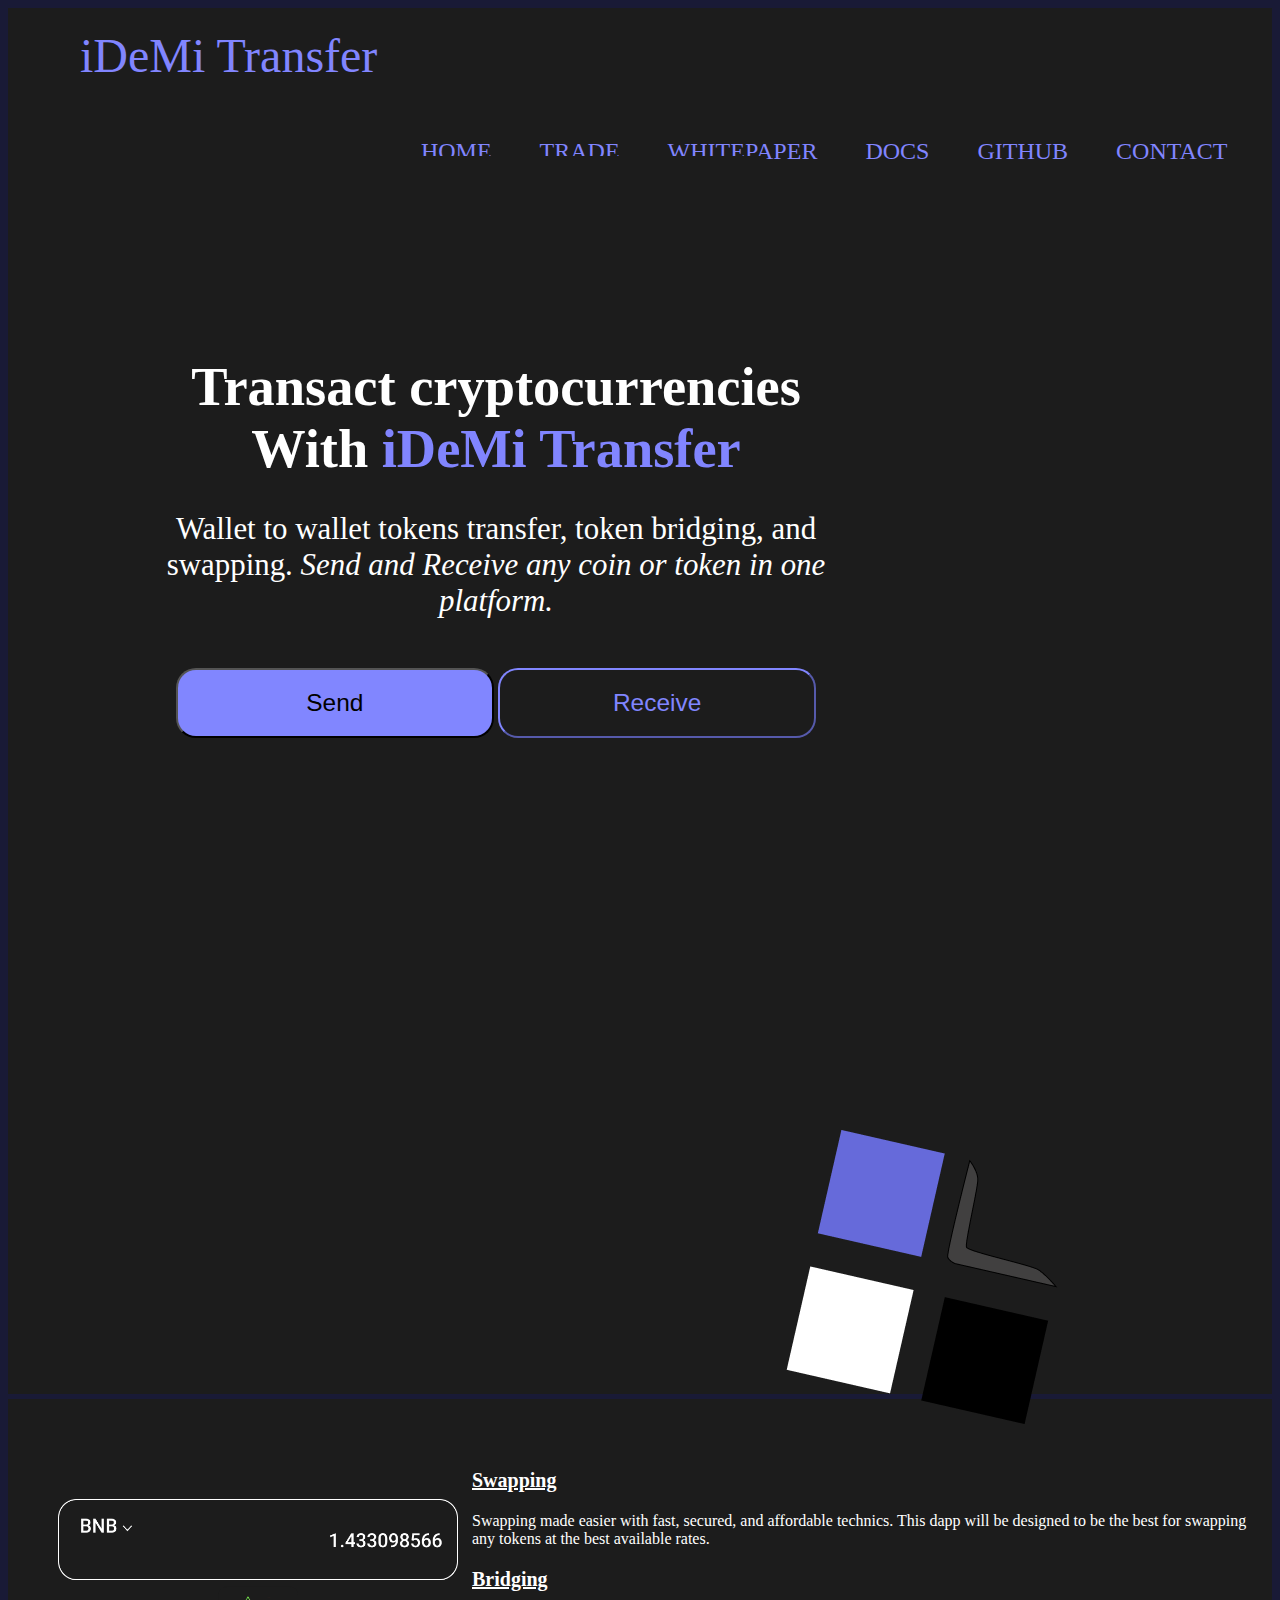
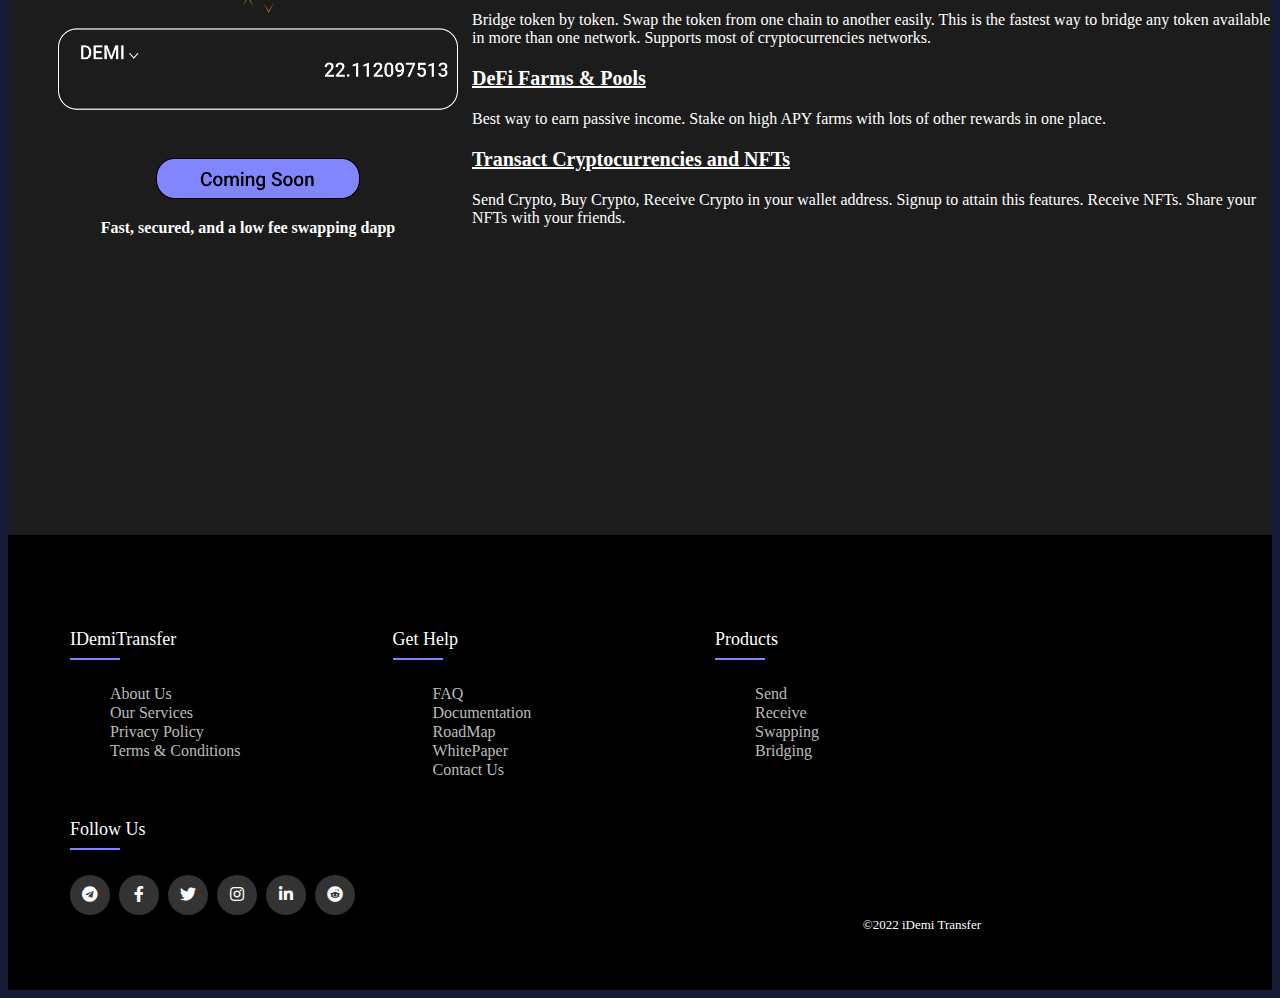
<file: Landing Page/Index.html>
<!DOCTYPE html>
<html>
    <head>
        <meta charset="utf-8">
        <meta name="viewport" content="width=device-width, initial-scale=1.0">
        <title>iDeMi Transfer</title>
        <link rel="icon" href="css/images/logo.png" />
        <link rel="stylesheet" type="text/css" href="css/style.css">
        <script src="https://code.jquery.com/jquery-3.6.0.min.js"></script>
    </head>
    <body>
    </head>
          <link rel="stylesheet" href="https://cdnjs.cloudflare.com/ajax/libs/font-awesome/5.15.1/css/all.min.css">
          <link rel="preconnect" href="https://fonts.gstatic.com">
          <link href="https://fonts.googleapis.com/css2?family=Poppins:wght@100;300;400;600;800&display=swap" rel="stylesheet">
      <body>
    

        <div class="page">
                <nav>
                    <label><a class="logo2" href="www.idemitransfer.io">iDeMi Transfer</a></label>
                    <ul>
                        <li><a class="home" href="#">Home</a></li>
                        <li><a href="#">Trade</a></li>
                        <li><a href="https://docs.google.com/document/d/19mnvi2QQn381QtncL8NTJFAAgHr_hecHaGb7a3-auEw/edit?usp=sharing">WhitePaper</a></li>
                        <li><a href="#">Docs</a></li>
                        <li><a href="#">Github</a></li>
                        <li><a href="#">Contact</a></li>
                    </ul>
                </nav>
    
            <div class="upper">
                <div class="left-top">
                    <div class="box">
                        <p class="intro">Transact cryptocurrencies With <strong class="mi">iDeMi Transfer</strong></p>
                    <p class="small">Wallet to wallet tokens transfer, token bridging, and swapping.
                        <em>Send and Receive any coin or token in one platform.</em></p>
                    <br>
                    <a href="#"><button class="aa"> Send</button></a> <a href="#"><button class="bb">Receive</button></a>
                    </div>
                </div>
        
                <div class="logo">
                    <img class="img2" src="css/images/logo.png"/>
                </div>
            </div>
    
            <div class="chart">
                <div class="desc1">
                  <img class="img3" src="css/images/swapp.png"/> 
                  <p class="swap">Fast, secured, and a low fee swapping dapp</p>
                </div>
                <div class="description">
                    <h3>Swapping</h3>
                <p class="swap2">Swapping made easier with fast, secured, and affordable technics. This dapp will be
                     designed to be the best for swapping any tokens at the best available rates.
                </p>
                <h3>Bridging</h3>
                <p class="bridging">Bridge token by token. Swap the token from one chain to another easily. 
                    This is the fastest way to bridge any token available in more than one network. Supports
                    most of cryptocurrencies networks.
                </p>
                <h3>DeFi Farms & Pools</h3>
                <p class="mining">Best way to earn passive income. Stake on high APY farms with lots of other rewards 
                    in one place.
                </p>
                <h3>Transact Cryptocurrencies and NFTs</h3>
                <p class="SR">Send Crypto, Buy Crypto, Receive Crypto in your wallet address. Signup to attain this 
                    features. Receive NFTs. Share your NFTs with your friends.
                </p>
                </div>
            </div>
                
                <footer class="footer">
                    <div class="container1">
                        <div class="row">
                            <div class="footer-col">
                                <h4>iDemiTransfer</h4>
                                <ul>
                                    <li><a href="#">about us</a></li>
                                    <li><a href="#">our services</a></li>
                                    <li><a href="#">privacy policy</a></li>
                                    <li><a href="#">terms & conditions</a></li>
                                </ul>
                            </div>
                            <div class="footer-col">
                                <h4>get help</h4>
                                <ul>
                                    <li><a href="#">FAQ</a></li>
                                    <li><a href="#">Documentation</a></li>
                                    <li><a href="#">RoadMap</a></li>
                                    <li><a href="https://docs.google.com/document/d/19mnvi2QQn381QtncL8NTJFAAgHr_hecHaGb7a3-auEw/edit?usp=sharing">WhitePaper</a></li>
                                    <li><a href="#">Contact Us</a></li>
                                </ul>
                            </div>
                            <div class="footer-col">
                                <h4>Products</h4>
                                <ul>
                                    <li><a href="#">Send</a></li>
                                    <li><a href="#">Receive</a></li>
                                    <li><a href="#">swapping</a></li>
                                    <li><a href="#">bridging</a></li>
                                </ul>
                            </div>
                            <div class="footer-col">
                                <h4>follow us</h4>
                                <div class="social-links">
                                    <a href="https://t.me/iDemiTransfer"><i class="fab fa-telegram"></i></a>
                                    <a href="#"><i class="fab fa-facebook-f"></i></a>
                                    <a href="https://twitter.com/iDemi_Transfer"><i class="fab fa-twitter"></i></a>
                                    <a href="#"><i class="fab fa-instagram"></i></a>
                                    <a href="#"><i class="fab fa-linkedin-in"></i></a>
                                    <a href="#"><i class="fab fa-reddit"></i></a>
                                </div>
                            </div>
                        </div>
                    </div>
                    <div class="copy">
                        ©2022 iDemi Transfer
                    </div>
               </footer>

        </div>

    </body>
</html>
</file>
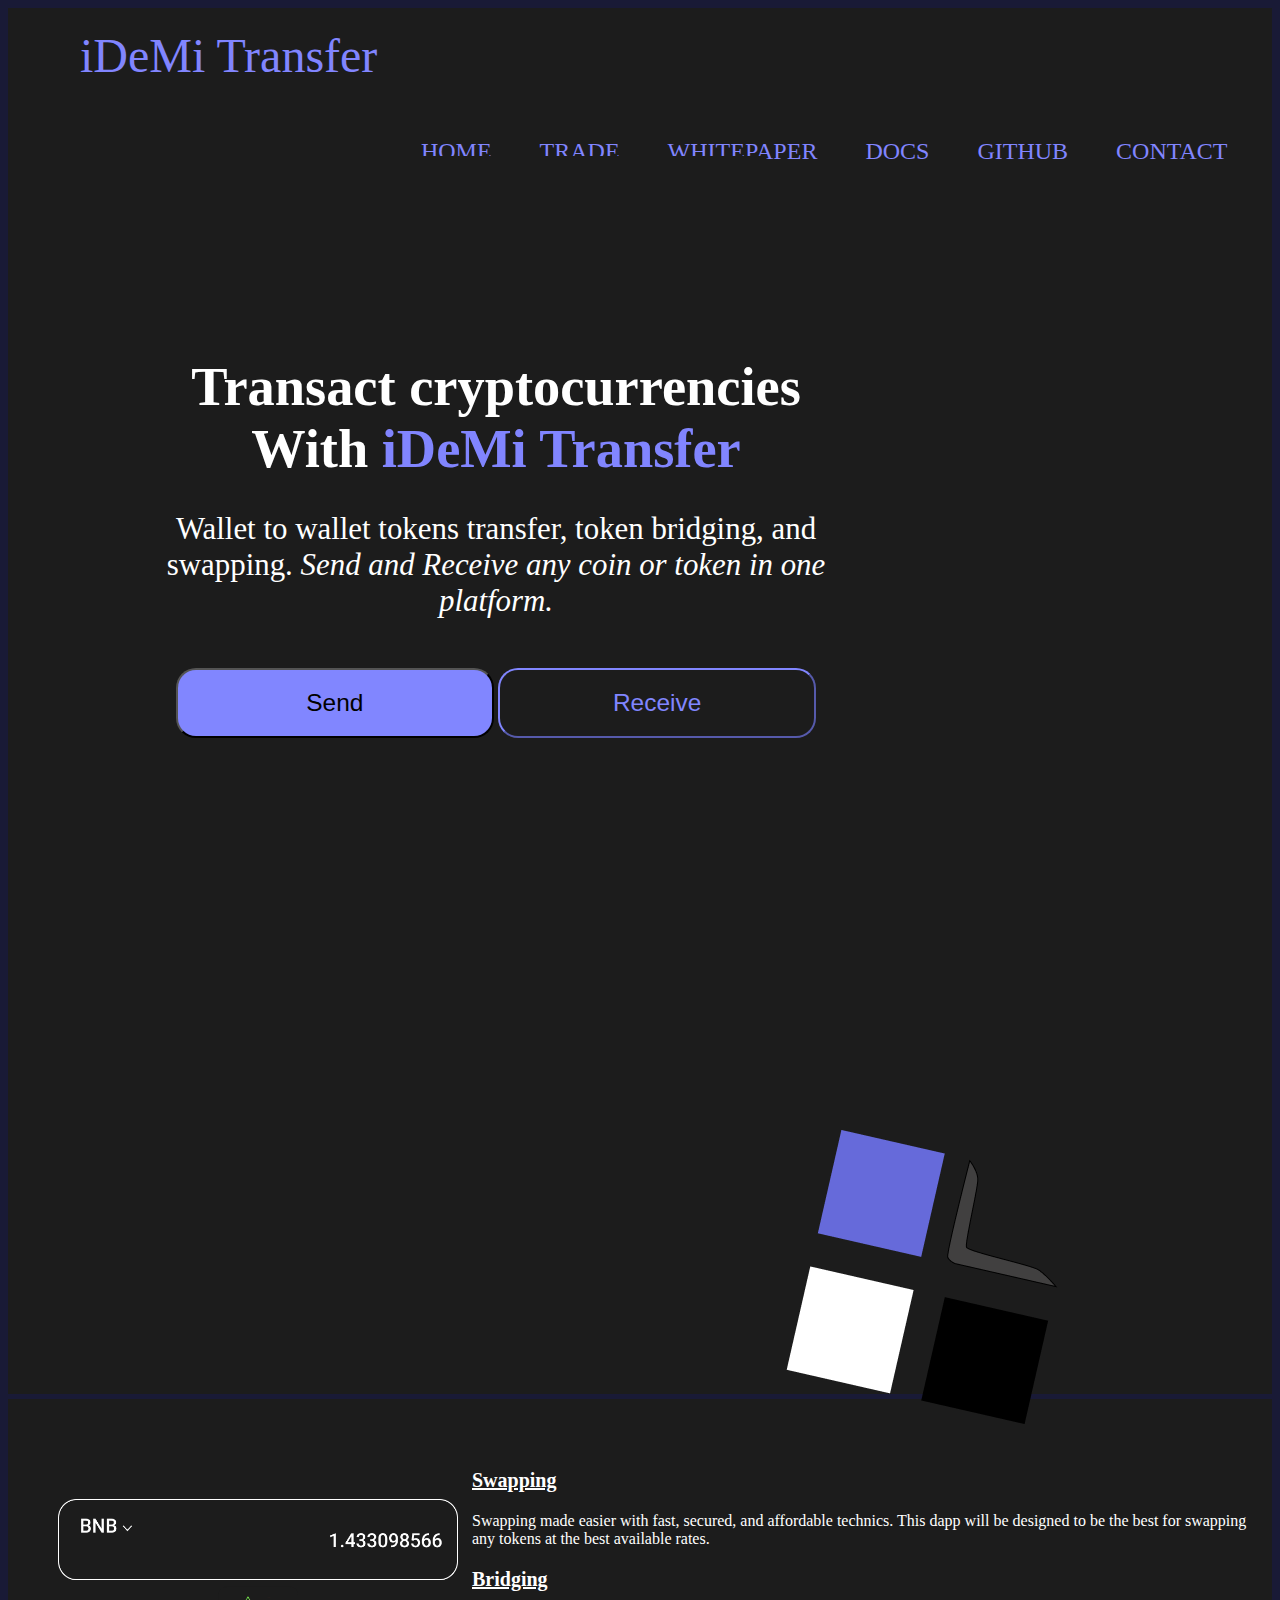
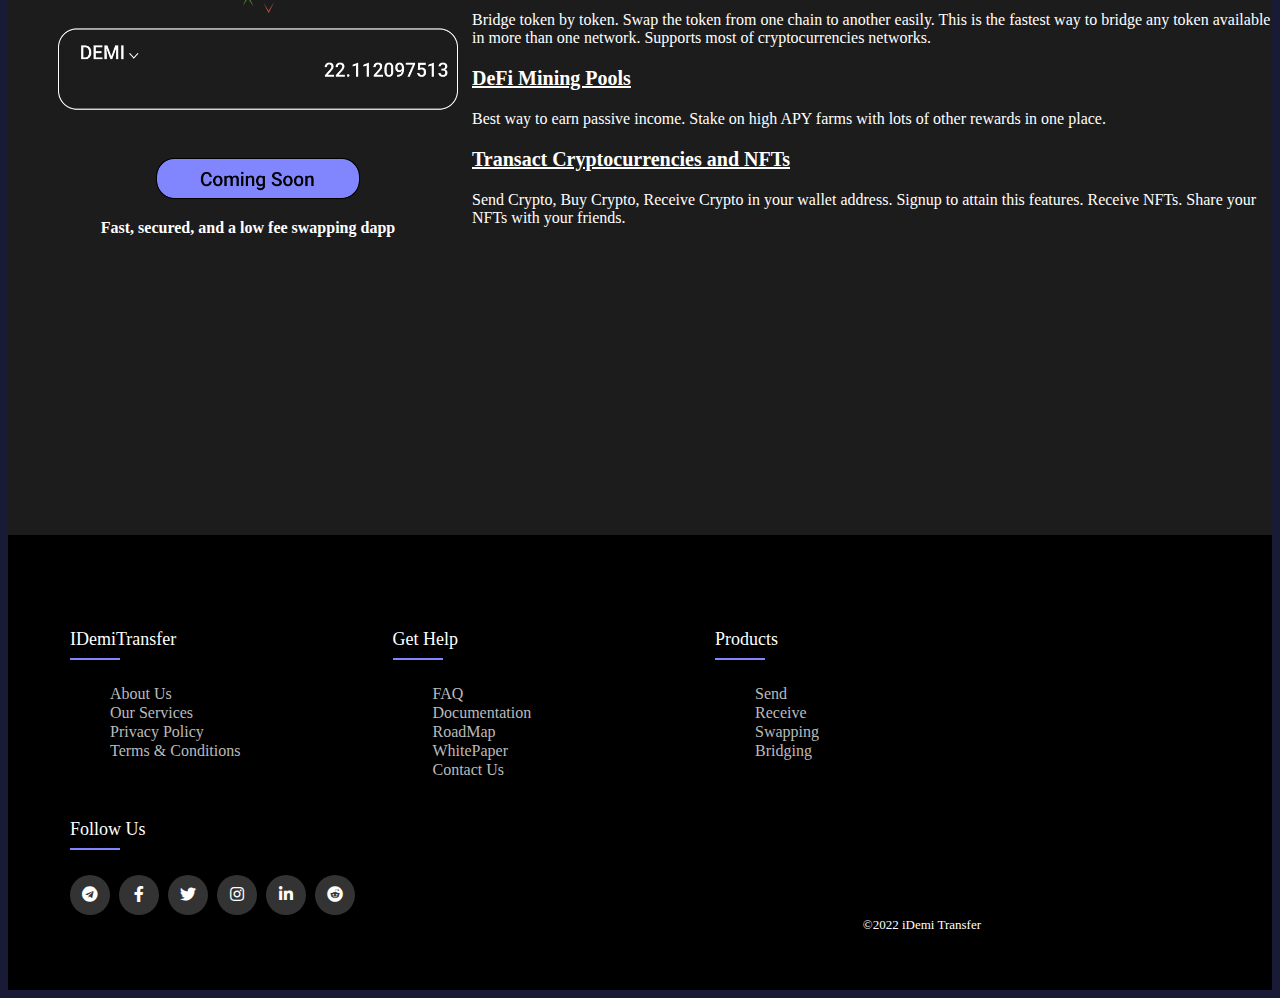
<file: Landing Page/Landing Page/Index.html>
<!DOCTYPE html>
<html>
    <head>
        <meta charset="utf-8">
        <meta name="viewport" content="width=device-width, initial-scale=1.0">
        <title>iDeMi Transfer</title>
        <link rel="icon" href="css/images/logo.png" />
        <link rel="stylesheet" type="text/css" href="css/style.css">
        <script src="https://code.jquery.com/jquery-3.6.0.min.js"></script>
    </head>
    <body>
    </head>
          <link rel="stylesheet" href="https://cdnjs.cloudflare.com/ajax/libs/font-awesome/5.15.1/css/all.min.css">
          <link rel="preconnect" href="https://fonts.gstatic.com">
          <link href="https://fonts.googleapis.com/css2?family=Poppins:wght@100;300;400;600;800&display=swap" rel="stylesheet">
      <body>
    

        <div class="page">
                <nav>
                    <label><a class="logo2" href="www.idemitransfer.io">iDeMi Transfer</a></label>
                    <ul>
                        <li><a class="home" href="#">Home</a></li>
                        <li><a href="#">Trade</a></li>
                        <li><a href="#">WhitePaper</a></li>
                        <li><a href="#">Docs</a></li>
                        <li><a href="#">Github</a></li>
                        <li><a href="#">Contact</a></li>
                    </ul>
                </nav>
    
            <div class="upper">
                <div class="left-top">
                    <div class="box">
                        <p class="intro">Transact cryptocurrencies With <strong class="mi">iDeMi Transfer</strong></p>
                    <p class="small">Wallet to wallet tokens transfer, token bridging, and swapping.
                        <em>Send and Receive any coin or token in one platform.</em></p>
                    <br>
                    <a href="#"><button class="aa"> Send</button></a> <a href="#"><button class="bb">Receive</button></a>
                    </div>
                </div>
        
                <div class="logo">
                    <img class="img2" src="css/images/logo.png"/>
                </div>
            </div>
    
            <div class="chart">
                <div class="desc1">
                  <img class="img3" src="css/images/swapp.png"/> 
                  <p class="swap">Fast, secured, and a low fee swapping dapp</p>
                </div>
                <div class="description">
                    <h3>Swapping</h3>
                <p class="swap2">Swapping made easier with fast, secured, and affordable technics. This dapp will be
                     designed to be the best for swapping any tokens at the best available rates.
                </p>
                <h3>Bridging</h3>
                <p class="bridging">Bridge token by token. Swap the token from one chain to another easily. 
                    This is the fastest way to bridge any token available in more than one network. Supports
                    most of cryptocurrencies networks.
                </p>
                <h3>DeFi Mining Pools</h3>
                <p class="mining">Best way to earn passive income. Stake on high APY farms with lots of other rewards 
                    in one place.
                </p>
                <h3>Transact Cryptocurrencies and NFTs</h3>
                <p class="SR">Send Crypto, Buy Crypto, Receive Crypto in your wallet address. Signup to attain this 
                    features. Receive NFTs. Share your NFTs with your friends.
                </p>
                </div>
            </div>
                
                <footer class="footer">
                    <div class="container1">
                        <div class="row">
                            <div class="footer-col">
                                <h4>iDemiTransfer</h4>
                                <ul>
                                    <li><a href="#">about us</a></li>
                                    <li><a href="#">our services</a></li>
                                    <li><a href="#">privacy policy</a></li>
                                    <li><a href="#">terms & conditions</a></li>
                                </ul>
                            </div>
                            <div class="footer-col">
                                <h4>get help</h4>
                                <ul>
                                    <li><a href="#">FAQ</a></li>
                                    <li><a href="#">Documentation</a></li>
                                    <li><a href="#">RoadMap</a></li>
                                    <li><a href="#">WhitePaper</a></li>
                                    <li><a href="#">Contact Us</a></li>
                                </ul>
                            </div>
                            <div class="footer-col">
                                <h4>Products</h4>
                                <ul>
                                    <li><a href="#">Send</a></li>
                                    <li><a href="#">Receive</a></li>
                                    <li><a href="#">swapping</a></li>
                                    <li><a href="#">bridging</a></li>
                                </ul>
                            </div>
                            <div class="footer-col">
                                <h4>follow us</h4>
                                <div class="social-links">
                                    <a href="https://t.me/iDemiTransfer"><i class="fab fa-telegram"></i></a>
                                    <a href="#"><i class="fab fa-facebook-f"></i></a>
                                    <a href="https://twitter.com/iDemi_Transfer"><i class="fab fa-twitter"></i></a>
                                    <a href="#"><i class="fab fa-instagram"></i></a>
                                    <a href="#"><i class="fab fa-linkedin-in"></i></a>
                                    <a href="#"><i class="fab fa-reddit"></i></a>
                                </div>
                            </div>
                        </div>
                    </div>
                    <div class="copy">
                        ©2022 iDemi Transfer
                    </div>
               </footer>

        </div>

    </body>
</html>
</file>
<file: Landing Page/css/style.css>
body{
    background-color: #191a36;
}

.page{
    background-color: #1c1c1c;
    background-position: center;
    background-size: 100%;
}

*{
text-decoration: none;
list-style: none;
}

nav{
    background-color: #1c1c1c;
    height: 5em;
    width: 100%;   
    text-decoration: none;
    text-decoration-skip: none;
}

.logo2{
    color: #8185ff;
    font-size: 3em;
    padding-left: 1.5em;
    line-height: 2em;
    font-family: Georgia, 'Times New Roman', Times, serif;
    font-size: bold;
}

nav ul{
    float: right;
    margin-right: 1.25em;
    height: 1.25em;
    line-height: 3.125em;
}

nav ul li{
    display: inline-block;
    line-height: 3.75em;
    margin-right: 0.3125em;
}

nav ul li a{
    color: #8185ff;
    font-size: 1.5em;
    font-weight: 500;
    font-family: Georgia, 'Times New Roman', Times, serif;
    text-transform: uppercase;
    padding: 0.4375em 0.8125em;
    border-color: #8185ff;
    border-radius: 0.125em;
}

nav ul li:hover{
    background-color: rgba(17, 16, 16, 0.76);
    color: #ffffff;
    border-radius: 1.25em;
    border-style: hidden;
    border-spacing: 1.875em;

}

.menu{
    height: 1.25em;
    width: 9.375em;
    color: rgb(129, 133, 255);
    padding-top: 0.3125em;
    padding-left: 2.125em;
    font-weight: bold;
    font-family: Georgia, 'Times New Roman', Times, serif;
}

.upper{
    height: ;
}
.left-top{
background-color: #1c1c1c;
color: darkgray;
text-align: center;
padding-top: 12.5em;
float: left;
width: 60%;
height: 39em;
}

.box{
    width: 45em;
    height: 20em;
    background-color: #1c1c1c;
    padding-left: 8em;
}

.intro{
    color: white;
    font-size: 3.4em;
    font-weight: bold;
    margin: 0;
}

.small{
    color: white;
    font-weight: 200;
    font-size: 1.93em;

}
.mi{
    color: #8185ff;
}

.aa{
    color: black;
    background-color: #8186FF;
    width: 13em;
    height: 2.87em;
    border-radius: 20px;
    font-size: 1.53em;
    font-weight: 500;
    border-color: black;
}

.aa:hover{
    background-color: #000;
    color: #8185ff;
    border-color: #8185ff;
}

.bb{
    color: #8186FF;
    background-color: #8185ff00;
    width: 13em;
    height: 2.87em;
    border-radius: 20px;
    font-size: 1.53em;
    font-weight: 500;
    border-color: #8186FF;
}

.bb:hover{
    background-color: #000;
    color: #8185ff;
}

.logo{
background-color: #1c1c1c;
color: darkgray;
float: right;
width: 42.5em;
height: 25.89em;
text-align: center;
}

.img2{
    height: 294px;
    width: 294px;
    padding-top: 150px;
}

.chart{
    background-color: #1c1c1c;
    clear: both;
    border-top: 5px solid #191a36;
}
.desc1{
    float: left;
}

.img3{
    height: 300px;
    width: 400px;
    margin-top: 100px;
    margin-left: 50px;
}

.swap{
    color: white;
    font-size: 16px;
    font-weight: bold;
    margin-left: 90px;
    width: 300px;
    text-align: center;
}

.description{
    color: #ffffff;
    float: right;
    margin-top: 50px;
    width: 800px;
    margin-bottom: 3em;
}

h3{
    font-size: 20px;
    color: #fff;
    text-decoration: underline #fff 2px;
}

.swap2{
    font-size: 16px;
    margin-top: 10px;
}

.bridging{
    font-size: 16px;
}

.mining{
    font-size: 16px;
}

.SR{
    font-size: 16px;
}

.container1{
	max-width: 1170px;
	margin:auto;
}
.row{
	display: flex;
	flex-wrap: wrap;
}
ul{
	list-style: none;
}
.footer{
	background-color: #000;
    padding: 70px 0;
    font-family: Georgia, 'Times New Roman', Times, serif;
    margin-top: 46em;
}
.footer-col{
   width: 25%;
   padding: 0 15px;
}
.footer-col h4{
	font-size: 18px;
	color: #ffffff;
	text-transform: capitalize;
	margin-bottom: 35px;
	font-weight: 500;
	position: relative;
}
.footer-col h4::before{
	content: '';
	position: absolute;
	left:0;
	bottom: -10px;
	background-color: #8185ff;
	height: 2px;
	box-sizing: border-box;
	width: 50px;
}
.footer-col ul li:not(:last-child){
	margin-bottom: 1px;
}
.footer-col ul li a{
	font-size: 16px;
	text-transform: capitalize;
	color: #ffffff;
	text-decoration: none;
	font-weight: 300;
	color: #bbbbbb;
	display: block;
	transition: all 0.3s ease;
}
.footer-col ul li a:hover{
	color: #8185ff;
	padding-left: 8px;
}
.footer-col .social-links a{
	display: inline-block;
	height: 40px;
	width: 40px;
	background-color: rgba(255,255,255,0.2);
	margin:0 5px 5px 0;
	text-align: center;
	line-height: 40px;
	border-radius: 50%;
	color: #ffffff;
	transition: all 0.5s ease;
}
.footer-col .social-links a:hover{
	color: #000;
	background-color: #8185ff;
}
.copy{
    color: #ffffff;
    font-family: Georgia, 'Times New Roman', Times, serif;
    font-size: small;
    font-weight: 100;
    float: right;
    width: 30%;
    line-height: 10px;
    padding-right: 30px;
}

/*responsive*/
@media(max-width: 767px){
  .footer-col{
    width: 50%;
    margin-bottom: 30px;
}
}
@media(max-width: 574px){
  .footer-col{
    width: 100%;
}
}
</file>
<file: Landing Page/Landing Page/css/style.css>
body{
    background-color: #191a36;
}

.page{
    background-color: #1c1c1c;
    background-position: center;
    background-size: 100%;
}

*{
text-decoration: none;
list-style: none;
}

nav{
    background-color: #1c1c1c;
    height: 5em;
    width: 100%;   
    text-decoration: none;
    text-decoration-skip: none;
}

.logo2{
    color: #8185ff;
    font-size: 3em;
    padding-left: 1.5em;
    line-height: 2em;
    font-family: Georgia, 'Times New Roman', Times, serif;
    font-size: bold;
}

nav ul{
    float: right;
    margin-right: 1.25em;
    height: 1.25em;
    line-height: 3.125em;
}

nav ul li{
    display: inline-block;
    line-height: 3.75em;
    margin-right: 0.3125em;
}

nav ul li a{
    color: #8185ff;
    font-size: 1.5em;
    font-weight: 500;
    font-family: Georgia, 'Times New Roman', Times, serif;
    text-transform: uppercase;
    padding: 0.4375em 0.8125em;
    border-color: #8185ff;
    border-radius: 0.125em;
}

nav ul li:hover{
    background-color: rgba(17, 16, 16, 0.76);
    color: #ffffff;
    border-radius: 1.25em;
    border-style: hidden;
    border-spacing: 1.875em;

}

.menu{
    height: 1.25em;
    width: 9.375em;
    color: rgb(129, 133, 255);
    padding-top: 0.3125em;
    padding-left: 2.125em;
    font-weight: bold;
    font-family: Georgia, 'Times New Roman', Times, serif;
}

.upper{
    height: ;
}
.left-top{
background-color: #1c1c1c;
color: darkgray;
text-align: center;
padding-top: 12.5em;
float: left;
width: 60%;
height: 39em;
}

.box{
    width: 45em;
    height: 20em;
    background-color: #1c1c1c;
    padding-left: 8em;
}

.intro{
    color: white;
    font-size: 3.4em;
    font-weight: bold;
    margin: 0;
}

.small{
    color: white;
    font-weight: 200;
    font-size: 1.93em;

}
.mi{
    color: #8185ff;
}

.aa{
    color: black;
    background-color: #8186FF;
    width: 13em;
    height: 2.87em;
    border-radius: 20px;
    font-size: 1.53em;
    font-weight: 500;
    border-color: black;
}

.aa:hover{
    background-color: #000;
    color: #8185ff;
    border-color: #8185ff;
}

.bb{
    color: #8186FF;
    background-color: #8185ff00;
    width: 13em;
    height: 2.87em;
    border-radius: 20px;
    font-size: 1.53em;
    font-weight: 500;
    border-color: #8186FF;
}

.bb:hover{
    background-color: #000;
    color: #8185ff;
}

.logo{
background-color: #1c1c1c;
color: darkgray;
float: right;
width: 42.5em;
height: 25.89em;
text-align: center;
}

.img2{
    height: 294px;
    width: 294px;
    padding-top: 150px;
}

.chart{
    background-color: #1c1c1c;
    clear: both;
    border-top: 5px solid #191a36;
}
.desc1{
    float: left;
}

.img3{
    height: 300px;
    width: 400px;
    margin-top: 100px;
    margin-left: 50px;
}

.swap{
    color: white;
    font-size: 16px;
    font-weight: bold;
    margin-left: 90px;
    width: 300px;
    text-align: center;
}

.description{
    color: #ffffff;
    float: right;
    margin-top: 50px;
    width: 800px;
    margin-bottom: 3em;
}

h3{
    font-size: 20px;
    color: #fff;
    text-decoration: underline #fff 2px;
}

.swap2{
    font-size: 16px;
    margin-top: 10px;
}

.bridging{
    font-size: 16px;
}

.mining{
    font-size: 16px;
}

.SR{
    font-size: 16px;
}

.container1{
	max-width: 1170px;
	margin:auto;
}
.row{
	display: flex;
	flex-wrap: wrap;
}
ul{
	list-style: none;
}
.footer{
	background-color: #000;
    padding: 70px 0;
    font-family: Georgia, 'Times New Roman', Times, serif;
    margin-top: 46em;
}
.footer-col{
   width: 25%;
   padding: 0 15px;
}
.footer-col h4{
	font-size: 18px;
	color: #ffffff;
	text-transform: capitalize;
	margin-bottom: 35px;
	font-weight: 500;
	position: relative;
}
.footer-col h4::before{
	content: '';
	position: absolute;
	left:0;
	bottom: -10px;
	background-color: #8185ff;
	height: 2px;
	box-sizing: border-box;
	width: 50px;
}
.footer-col ul li:not(:last-child){
	margin-bottom: 1px;
}
.footer-col ul li a{
	font-size: 16px;
	text-transform: capitalize;
	color: #ffffff;
	text-decoration: none;
	font-weight: 300;
	color: #bbbbbb;
	display: block;
	transition: all 0.3s ease;
}
.footer-col ul li a:hover{
	color: #8185ff;
	padding-left: 8px;
}
.footer-col .social-links a{
	display: inline-block;
	height: 40px;
	width: 40px;
	background-color: rgba(255,255,255,0.2);
	margin:0 5px 5px 0;
	text-align: center;
	line-height: 40px;
	border-radius: 50%;
	color: #ffffff;
	transition: all 0.5s ease;
}
.footer-col .social-links a:hover{
	color: #000;
	background-color: #8185ff;
}
.copy{
    color: #ffffff;
    font-family: Georgia, 'Times New Roman', Times, serif;
    font-size: small;
    font-weight: 100;
    float: right;
    width: 30%;
    line-height: 10px;
    padding-right: 30px;
}

/*responsive*/
@media(max-width: 767px){
  .footer-col{
    width: 50%;
    margin-bottom: 30px;
}
}
@media(max-width: 574px){
  .footer-col{
    width: 100%;
}
}
</file>
